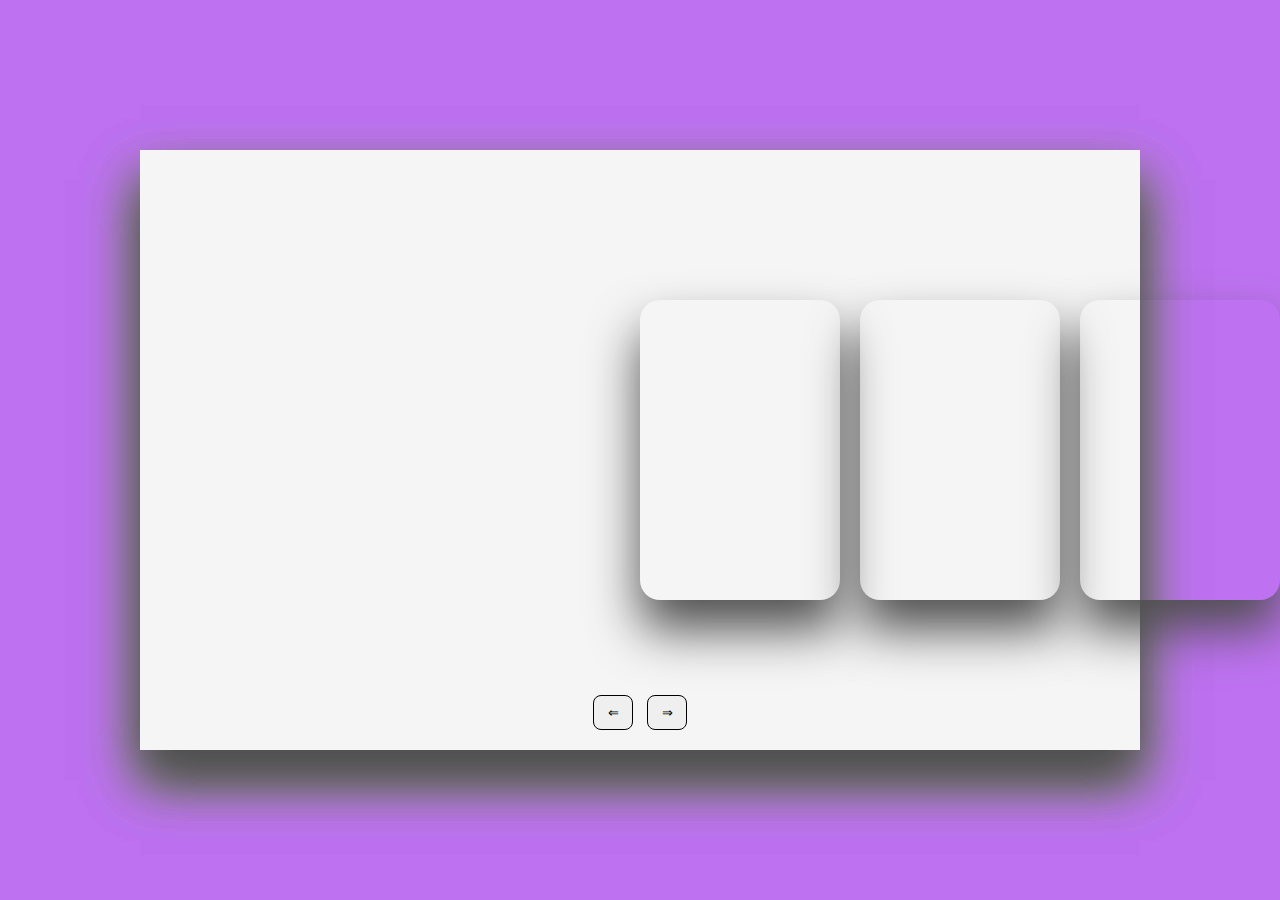
<file: index.html>
<!DOCTYPE html>
<html lang="en">
  <head>
    <meta charset="utf-8" />
    <title>Weather App</title>

    <meta name="viewport" content="width=device-width, initial-scale=1.0" />
    <style>
      * {
        margin: 0;
        padding: 0;
        box-sizing: border-box;
      }

      body {
        background: rgb(190, 114, 241);
        overflow: hidden;
      }

      a {
        font-size: large;
        font-family: "Lucida Sans", "Lucida Sans Regular", "Lucida Grande",
          "Lucida Sans Unicode", Geneva, Verdana, sans-serif;
        font-weight: 300;
        color: black;
      }

      .container {
        position: absolute;
        top: 50%;
        left: 50%;
        transform: translate(-50%, -50%);
        width: 1000px;
        height: 600px;
        background: #f5f5f5;
        box-shadow: 0 30px 50px #dbdbdb;
      }

      .container .slide .item {
        width: 200px;
        height: 300px;
        position: absolute;
        top: 50%;
        transform: translate(0, -50%);
        border-radius: 20px;
        box-shadow: 0 30px 50px #505050;
        background-position: 50% 50%;
        background-size: cover;
        display: inline-block;
        transition: 0.5s;
      }

      .slide .item:nth-child(1),
      .slide .item:nth-child(2) {
        top: 0;
        left: 0;
        transform: translate(0, 0);
        border-radius: 0;
        width: 100%;
        height: 100%;
      }

      .slide .item:nth-child(3) {
        left: 50%;
      }
      .slide .item:nth-child(4) {
        left: calc(50% + 220px);
      }
      .slide .item:nth-child(5) {
        left: calc(50% + 440px);
      }

      .slide .item:nth-child(n + 6) {
        left: calc(50% + 660px);
        opacity: 0;
      }

      .item .content {
        position: absolute;
        top: 50%;
        left: 100px;
        width: 300px;
        text-align: left;
        color: #fff;
        transform: translate(0, -50%);
        font-family: system-ui;
        display: none;
      }

      .slide .item:nth-child(2) .content {
        display: block;
      }

      .content .name {
        font-size: 40px;
        text-transform: uppercase;
        font-weight: bold;
        opacity: 0;
        animation: animate 1s ease-in-out 1 forwards;
      }

      .but {
        background-color: rgb(99, 212, 243);
      }

      .but :hover {
        background-color: aquamarine;
      }

      .content .des {
        margin-top: 10px;
        margin-bottom: 20px;
        opacity: 0;
        animation: animate 1s ease-in-out 0.3s 1 forwards;
      }

      .content button {
        padding: 10px 20px;
        border: none;
        cursor: pointer;
        opacity: 0;
        animation: animate 1s ease-in-out 0.6s 1 forwards;
      }

      @keyframes animate {
        from {
          opacity: 0;
          transform: translate(0, 100px);
          filter: blur(33px);
        }

        to {
          opacity: 1;
          transform: translate(0);
          filter: blur(0);
        }
      }

      .button {
        width: 100%;
        text-align: center;
        position: absolute;
        bottom: 20px;
      }

      button:hover {
        background-color: rgb(241, 229, 55);
      }

      .button button {
        width: 40px;
        height: 35px;
        border-radius: 8px;
        border: none;
        cursor: pointer;
        margin: 0 5px;
        border: 1px solid #000;
        transition: 0.3s;
      }

      .button button:hover {
        background: #ed312dd2;
        color: #fff;
      }
    </style>
  </head>

  <body>
    <div class="container">
      <div class="slide">
        <div
          class="item"
          style="
            background-image: url(https://e0.pxfuel.com/wallpapers/443/350/desktop-wallpaper-winter-cloudy-weather-winter.jpg);
          "
        >
          <div class="content">
            <div class="name">The weather App</div>
            <div class="des">
              Welcome to our weather website, your go-to destination for
              accurate and up-to-date weather forecasts! Whether you're planning
              a weekend getaway, scheduling outdoor activities, or simply
              staying informed about the weather in your area, we've got you
              covered.
            </div>

            <button>
              <a href="forth.html">See More</a>
            </button>
          </div>
        </div>
        <div
          class="item"
          style="
            background-image: url(https://c4.wallpaperflare.com/wallpaper/362/276/920/nature-4k-pc-full-hd-wallpaper-preview.jpg);
          "
        >
          <div class="content">
            <div class="name">Today's weather</div>
            <div class="des">
              Across different regions, today's weather varies, with some areas
              experiencing sunshine, while others might encounter rain or even
              snow. Understanding these conditions enables us to make informed
              decisions and adapt our schedules accordingly. From checking the
              temperature to monitoring precipitation chances, each aspect of
              today's weather plays a crucial role in our daily lives.
            </div>

            <button>
              <a href="third.html">See More</a>
            </button>
          </div>
        </div>

        <div
          class="item"
          style="
            background-image: url(https://e0.pxfuel.com/wallpapers/850/193/desktop-wallpaper-paper-boat-awesome-paper-boat.jpg);
          "
        >
          <div class="content">
            <div class="name">Wheather Forcast</div>
            <div class="des">
              This forecast provides essential details such as temperature,
              conditions, wind speed, precipitation chance, sunrise and sunset
              times, and a summary of what to expect throughout the day. It's
              concise, informative, and provides users with the necessary
              information to plan their day accordingly.
            </div>

            <button>
              <a href="second.html">See More</a>
            </button>
          </div>
        </div>
        <div
          class="item"
          style="background-image: url(https://i.ibb.co/Bq4Q0M8/img4.jpg)"
        >
          <div class="content">
            <div class="name">About Team</div>
            <div class="des">
              Welcome to our weather website, your go-to destination for
              accurate and up-to-date weather forecasts! Whether you're planning
              a weekend getaway, scheduling outdoor activities, or simply
              staying informed about the weather in your area, we've got you
              covered.
            </div>

            <button>
              <a href="About.html">See More</a>
            </button>
          </div>
        </div>
        <div
          class="item"
          style="
            background-image: url(https://c4.wallpaperflare.com/wallpaper/2/674/367/nature-trees-plants-wooden-floor-walkway-hd-wallpaper-preview.jpg);
          "
        >
          <div class="content">
            <div class="name">Today's weather</div>
            <div class="des">
              Across different regions, today's weather varies, with some areas
              experiencing sunshine, while others might encounter rain or even
              snow. Understanding these conditions enables us to make informed
              decisions and adapt our schedules accordingly. From checking the
              temperature to monitoring precipitation chances, each aspect of
              today's weather plays a crucial role in our daily lives.
            </div>

            <button>
              <a href="third.html">See More</a>
            </button>
          </div>
        </div>
        <div
          class="item"
          style="background-image: url(https://i.ibb.co/RNkk6L0/img6.jpg)"
        >
          <div class="content">
            <div class="name">Wheather Forcast</div>
            <div class="des">
              This forecast provides essential details such as temperature,
              conditions, wind speed, precipitation chance, sunrise and sunset
              times, and a summary of what to expect throughout the day. It's
              concise, informative, and provides users with the necessary
              information to plan their day accordingly.
            </div>

            <button>
              <a href="second.html">See more</a>
            </button>
          </div>
        </div>
      </div>

      <div class="button">
        <button class="prev" placeholder="←">
          <i class="fa-solid fa-arrow-left"></i>
          ⇐
        </button>
        <button class="next" aria-placeholder="→">
          <i class="fa-solid fa-arrow-right"></i>
          ⇒
        </button>
      </div>
    </div>
    <script src="js3.js"></script>
  </body>
</html>
</file>
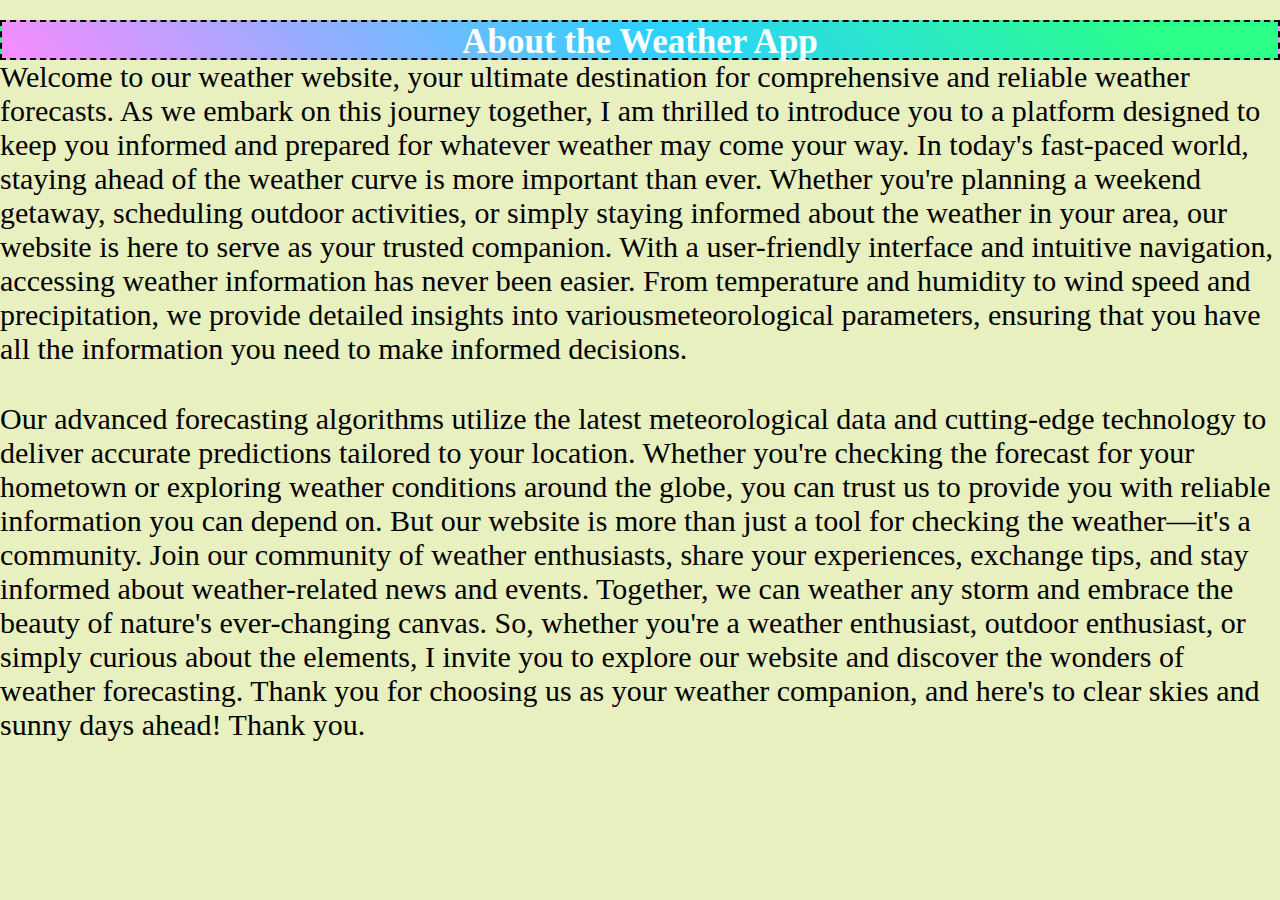
<file: forth.html>
<!DOCTYPE html>
<html lang="en">
  <head>
    <meta charset="UTF-8" />
    <meta name="viewport" content="width=device-width, initial-scale=1.0" />
    <title>About</title>
    <style>
      * {
        margin: 0;
        padding: 0;
        box-sizing: border-box;
      }
      body {
        background-color: rgb(231, 240, 190);
      }
      h1 {
        color: crimson;
        text-align: center;
        font-size: 35px;
        color: white;
        background-color: #fa8bff;
        background-image: linear-gradient(
          45deg,
          #fa8bff 0%,
          #2bd2ff 52%,
          #2bff88 90%
        );
        margin-top: 20px;
        height: 40px;
        width: 100%;

        border: 2px dashed black;
      }
      p {
        color: black;
        font-size: 30px;
      }
    </style>
  </head>
  <body>
    <h1>About the Weather App</h1>
    <p id="card">
      Welcome to our weather website, your ultimate destination for
      comprehensive and reliable weather forecasts. As we embark on this journey
      together, I am thrilled to introduce you to a platform designed to keep
      you informed and prepared for whatever weather may come your way. In
      today's fast-paced world, staying ahead of the weather curve is more
      important than ever. Whether you're planning a weekend getaway, scheduling
      outdoor activities, or simply staying informed about the weather in your
      area, our website is here to serve as your trusted companion. With a
      user-friendly interface and intuitive navigation, accessing weather
      information has never been easier. From temperature and humidity to wind
      speed and precipitation, we provide detailed insights into
      variousmeteorological parameters, ensuring that you have all the
      information you need to make informed decisions.
    </p>

    <br />
    <br />
    <p>
      Our advanced forecasting algorithms utilize the latest meteorological data
      and cutting-edge technology to deliver accurate predictions tailored to
      your location. Whether you're checking the forecast for your hometown or
      exploring weather conditions around the globe, you can trust us to provide
      you with reliable information you can depend on. But our website is more
      than just a tool for checking the weather—it's a community. Join our
      community of weather enthusiasts, share your experiences, exchange tips,
      and stay informed about weather-related news and events. Together, we can
      weather any storm and embrace the beauty of nature's ever-changing canvas.
      So, whether you're a weather enthusiast, outdoor enthusiast, or simply
      curious about the elements, I invite you to explore our website and
      discover the wonders of weather forecasting. Thank you for choosing us as
      your weather companion, and here's to clear skies and sunny days ahead!
      Thank you.
    </p>
  </body>
</html>
</file>
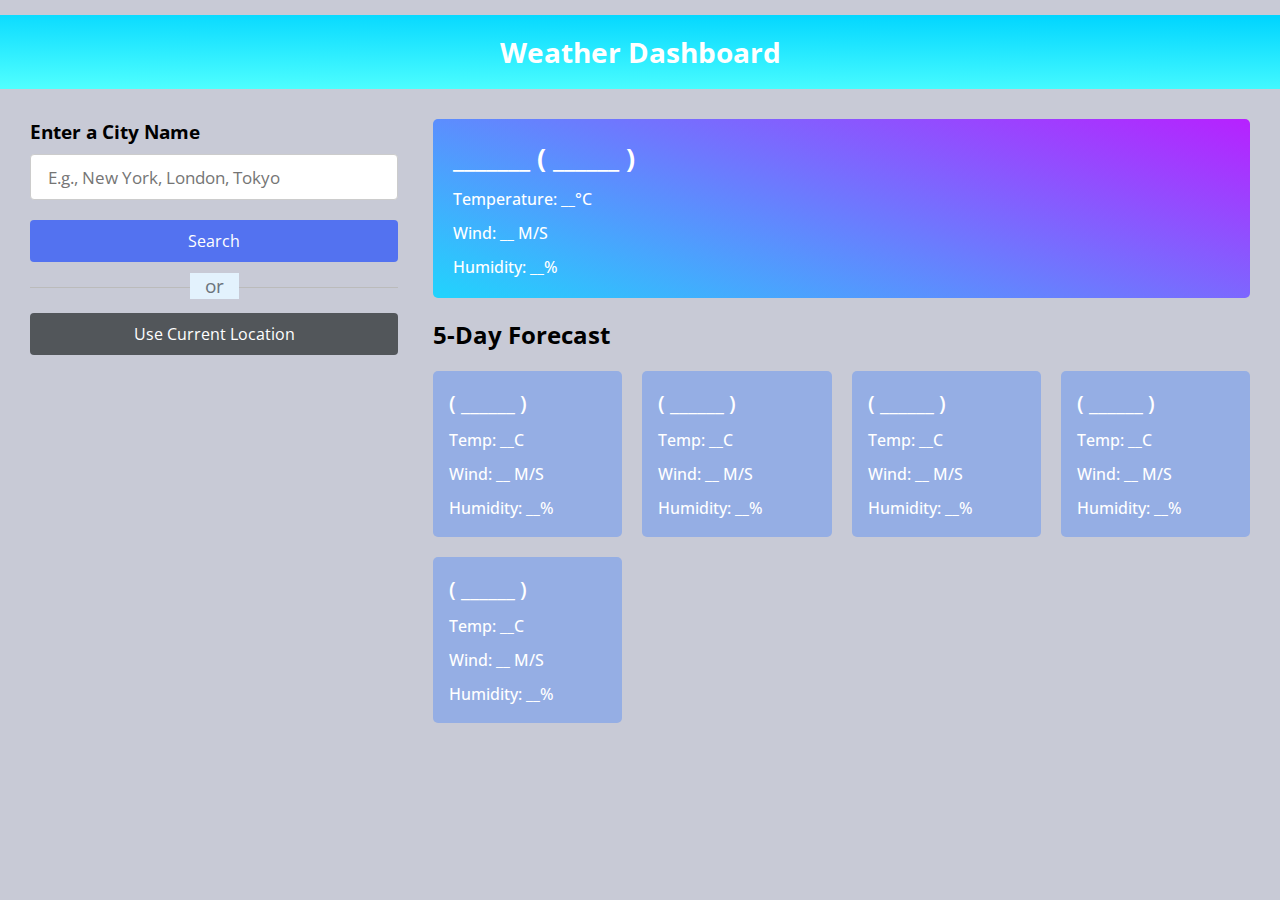
<file: second.html>
<!DOCTYPE html>
<html lang="en">
  <head>
    <meta charset="utf-8" />
    <title>Weather App</title>

    <meta name="viewport" content="width=device-width, initial-scale=1.0" />
    <!-- <link rel="stylesheet" href="css2.css" /> -->
    <style>
      @import url("https://fonts.googleapis.com/css2?family=Open+Sans:wght@400;500;600;700&display=swap");
      * {
        margin: 0;
        padding: 0;
        box-sizing: border-box;
        font-family: "Open Sans", sans-serif;
      }
      body {
        background: #c8cad6;
      }
      h1 {
        background-image: linear-gradient(
          180.7deg,
          rgba(0, 213, 255, 1) 2.5%,
          rgba(79, 255, 255, 1) 97.7%
        );
        font-size: 1.75rem;
        text-align: center;
        padding: 18px 0;
        margin-top: 15px;
        color: #fff;
      }
      .container {
        display: flex;
        gap: 35px;
        padding: 30px;
      }
      .weather-input {
        width: 550px;
      }
      .weather-input input {
        height: 46px;
        width: 100%;
        outline: none;
        font-size: 1.07rem;
        padding: 0 17px;
        margin: 10px 0 20px 0;
        border-radius: 4px;
        border: 1px solid #ccc;
      }
      .weather-input input:focus {
        padding: 0 16px;
        border: 2px solid #5372f0;
      }
      .weather-input .separator {
        height: 1px;
        width: 100%;
        margin: 25px 0;
        background: #bbbbbb;
        display: flex;
        align-items: center;
        justify-content: center;
      }
      .weather-input .separator::before {
        content: "or";
        color: #6c757d;
        font-size: 1.18rem;
        padding: 0 15px;
        margin-top: -4px;
        background: #e3f2fd;
      }
      .weather-input button {
        width: 100%;
        padding: 10px 0;
        cursor: pointer;
        outline: none;
        border: none;
        border-radius: 4px;
        font-size: 1rem;
        color: #fff;
        background: #5372f0;
        transition: 0.2s ease;
      }
      .weather-input .search-btn:hover {
        background: #2c52ed;
      }
      .weather-input .location-btn {
        background: #52565a;
      }
      .weather-input .location-btn:hover {
        background: #5a5e62;
      }
      .weather-data {
        width: 100%;
      }
      .weather-data .current-weather {
        color: #fff;
        background-color: #21d4fd;
        background-image: linear-gradient(19deg, #21d4fd 0%, #b721ff 100%);
        border-radius: 5px;
        padding: 20px 70px 20px 20px;
        display: flex;
        justify-content: space-between;
      }
      .current-weather h2 {
        font-weight: 700;
        font-size: 1.7rem;
      }
      .weather-data h6 {
        margin-top: 12px;
        font-size: 1rem;
        font-weight: 500;
      }
      .current-weather .icon {
        text-align: center;
      }
      .current-weather .icon img {
        max-width: 120px;
        margin-top: -15px;
      }
      .current-weather .icon h6 {
        margin-top: -10px;
        text-transform: capitalize;
      }
      .days-forecast h2 {
        margin: 20px 0;
        font-size: 1.5rem;
      }
      .days-forecast .weather-cards {
        display: flex;
        gap: 20px;
      }
      .weather-cards .card {
        color: #fff;
        padding: 18px 16px;
        list-style: none;
        width: calc(100% / 5);
        background: #95aee4;
        border-radius: 5px;
      }
      .weather-cards .card h3 {
        font-size: 1.3rem;
        font-weight: 600;
      }
      .weather-cards .card img {
        max-width: 70px;
        margin: 5px 0 -12px 0;
      }

      @media (max-width: 1400px) {
        .weather-data .current-weather {
          padding: 20px;
        }
        .weather-cards {
          flex-wrap: wrap;
        }
        .weather-cards .card {
          width: calc(100% / 4 - 15px);
        }
      }
      @media (max-width: 1200px) {
        .weather-cards .card {
          width: calc(100% / 3 - 15px);
        }
      }
      @media (max-width: 950px) {
        .weather-input {
          width: 450px;
        }
        .weather-cards .card {
          width: calc(100% / 2 - 10px);
        }
      }
      @media (max-width: 750px) {
        h1 {
          font-size: 1.45rem;
          padding: 16px 0;
        }
        .container {
          flex-wrap: wrap;
          padding: 15px;
        }
        .weather-input {
          width: 100%;
        }
        .weather-data h2 {
          font-size: 1.35rem;
        }
      }
    </style>
  </head>
  <body>
    <h1>Weather Dashboard</h1>
    <div class="container">
      <div class="weather-input">
        <h3>Enter a City Name</h3>
        <input
          class="city-input"
          type="text"
          placeholder="E.g., New York, London, Tokyo"
        />
        <button class="search-btn">Search</button>
        <div class="separator"></div>
        <button class="location-btn">Use Current Location</button>
      </div>
      <div class="weather-data">
        <div class="current-weather">
          <div class="details">
            <h2>_______ ( ______ )</h2>
            <h6>Temperature: __°C</h6>
            <h6>Wind: __ M/S</h6>
            <h6>Humidity: __%</h6>
          </div>
        </div>
        <div class="days-forecast">
          <h2>5-Day Forecast</h2>
          <ul class="weather-cards">
            <li class="card">
              <h3>( ______ )</h3>
              <h6>Temp: __C</h6>
              <h6>Wind: __ M/S</h6>
              <h6>Humidity: __%</h6>
            </li>
            <li class="card">
              <h3>( ______ )</h3>
              <h6>Temp: __C</h6>
              <h6>Wind: __ M/S</h6>
              <h6>Humidity: __%</h6>
            </li>
            <li class="card">
              <h3>( ______ )</h3>
              <h6>Temp: __C</h6>
              <h6>Wind: __ M/S</h6>
              <h6>Humidity: __%</h6>
            </li>
            <li class="card">
              <h3>( ______ )</h3>
              <h6>Temp: __C</h6>
              <h6>Wind: __ M/S</h6>
              <h6>Humidity: __%</h6>
            </li>
            <li class="card">
              <h3>( ______ )</h3>
              <h6>Temp: __C</h6>
              <h6>Wind: __ M/S</h6>
              <h6>Humidity: __%</h6>
            </li>
          </ul>
        </div>
      </div>
    </div>
    <script src="js2.js"></script>
  </body>
</html>
</file>
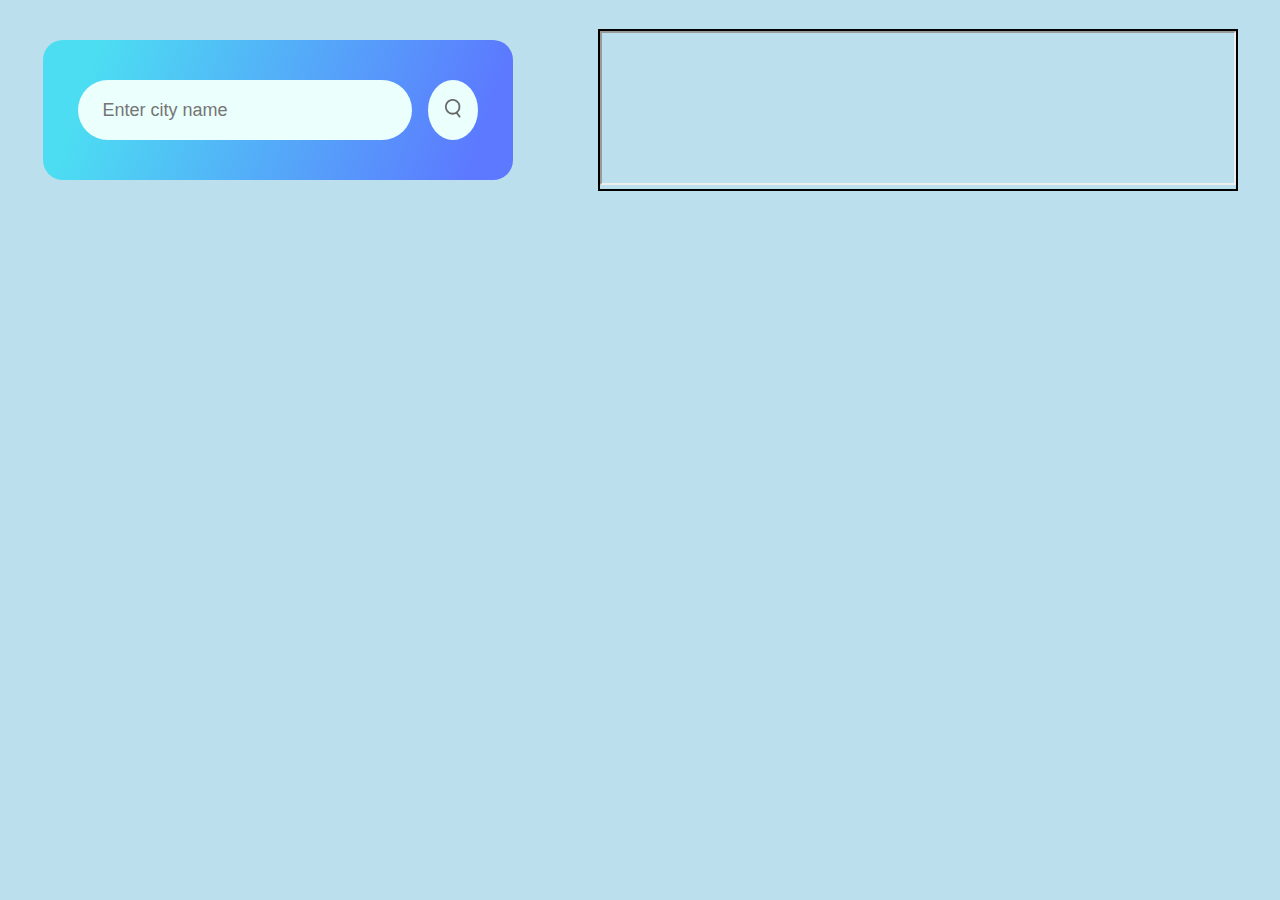
<file: third.html>
<!DOCTYPE html>
<html lang="en">
  <head>
    <meta charset="UTF-8" />
    <meta name="viewport" content="width=device-width, initial-scale=1.0" />
    <title>Wheather App</title>
    <!-- <link rel="stylesheet" href="css.css" /> -->
    <style>
      * {
        margin: 0;
        padding: 0;
        box-sizing: border-box;
        font-family: "Poppins", sans-serif;
      }

      body {
        background-color: rgb(187, 223, 236);
      }

      .main {
        width: 100%;
        height: 100%;
        display: flex;
        justify-content: center;
      }

      .card {
        height: 100%;
        width: 50%;
        max-width: 470px;
        background-image: linear-gradient(
          109.5deg,
          rgba(76, 221, 242, 1) 11.2%,
          rgba(92, 121, 255, 1) 91.1%
        );
        color: #fff;
        margin: 40px auto;
        border-radius: 20px;
        padding: 40px 35px;
        text-align: center;
      }

      .map {
        width: 50%;
        height: 100%;
        margin: auto;

        border: 2px solid black;
      }

      ::-webkit-scrollbar {
        width: 10px;
        display: none;
      }

      iframe {
        height: 100%;
        width: 100%;
      }

      .search {
        width: 100%;
        display: flex;
        align-items: center;
        justify-content: space-between;
      }

      .search input {
        border: 0;
        outline: 0;
        background: #ebfffc;
        color: #555;
        padding: 10px 25px;
        height: 60px;
        border-radius: 30px;
        flex: 1;
        margin-right: 16px;
        font-size: 18px;
      }

      .search button {
        border: 0;
        outline: 0;
        background: #ebfffc;
        border-radius: 50%;
        width: 50px;
        height: 60px;
        cursor: pointer;
      }

      .search button img {
        width: 16px;
      }

      .weather-icon {
        width: 170px;
        margin-top: 30px;
      }

      .weather h1 {
        font-size: 80px;
        font-weight: 500;
      }

      .weather h2 {
        font-size: 45px;
        font-weight: 400;
        margin-top: -10px;
      }

      .details {
        display: flex;
        align-items: center;
        justify-content: space-between;
        padding: 0 20px;
        margin-top: 50px;
      }

      .col {
        display: flex;
        align-items: center;
        text-align: left;
      }

      .col img {
        width: 40px;
        margin-right: 10px;
      }

      .humidity {
        font-size: 28px;
        margin-top: -6px;
      }
      .weather {
        display: none;
      }
    </style>
  </head>
  <body>
    <div class="main">
      <div class="card">
        <div class="search">
          <input type="text" placeholder="Enter city name" spellcheck="false" />
          <button><img src="/images/search.png" alt="" /></button>
        </div>
        <div class="weather">
          <img src="/images/rain.png" class="weather-icon" />
          <h1 class="temp"></h1>
          <h2 class="city"></h2>

          <div class="details">
            <div class="col">
              <img src="/images/humidity.png" alt="" />
              <div>
                <p class="humidity"></p>
                <p>Humidity</p>
              </div>
            </div>

            <div class="col">
              <img src="/images/wind.png" alt="" />
              <div>
                <p class="wind"></p>
                <p>wind Speed</p>
              </div>
            </div>
          </div>
        </div>
      </div>

      <div class="map">
        <iframe
          src="https://www.google.com/maps/embed?pb=!1m18!1m12!1m3!1d448183.7390591985!2d76.81307423177847!3d28.646677262463925!2m3!1f0!2f0!3f0!3m2!1i1024!2i768!4f13.1!3m3!1m2!1s0x390cfd5b347eb62d%3A0x37205b715389640!2sDelhi%2C%20India!5e0!3m2!1sen!2sus!4v1616986789795!5m2!1sen!2sus"
        ></iframe>
      </div>
    </div>

    <script src="/js.js"></script>
  </body>
</html>
</file>
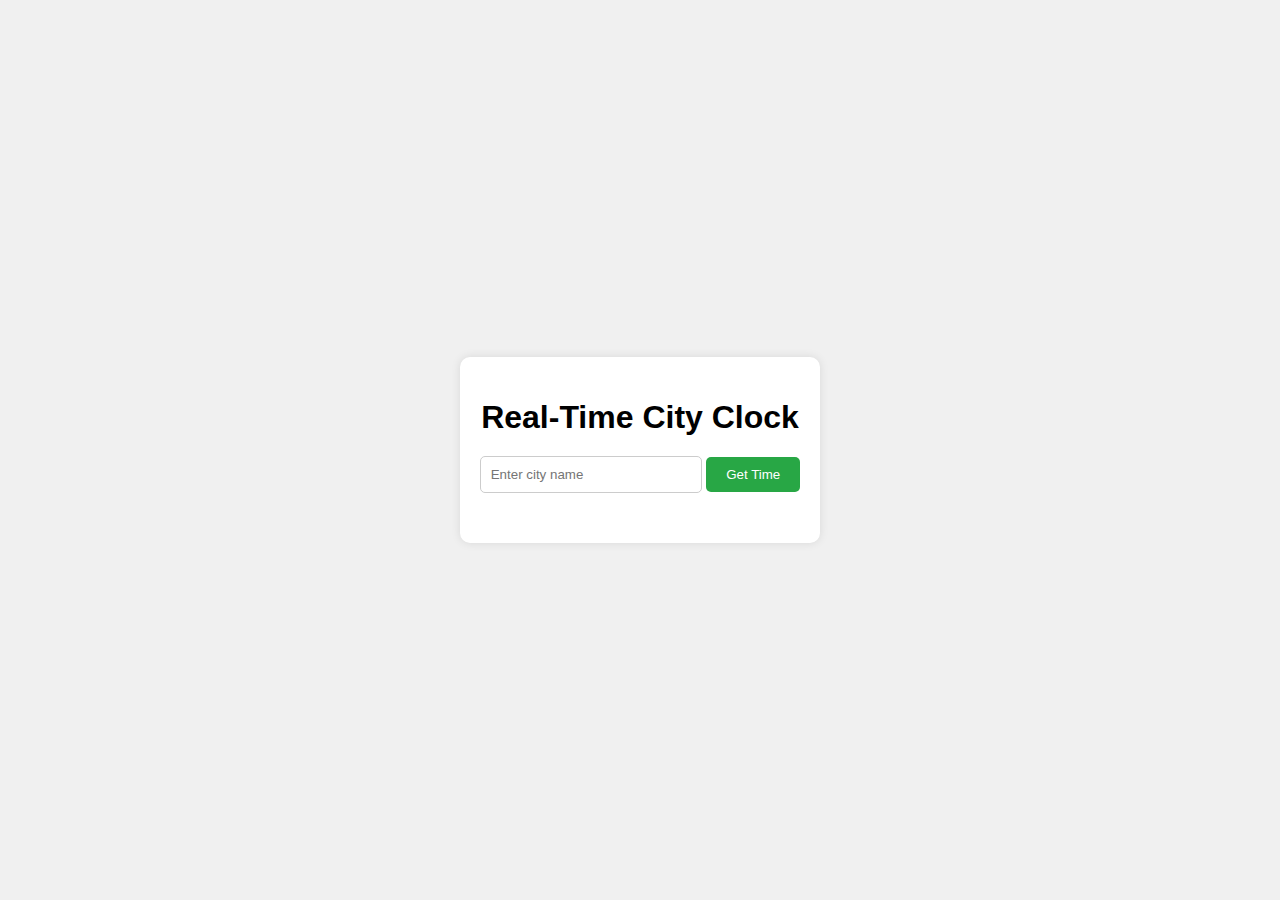
<file: time.html>
<!DOCTYPE html>
<html lang="en">
  <head>
    <meta charset="UTF-8" />
    <meta name="viewport" content="width=device-width, initial-scale=1.0" />
    <title>City Time Finder</title>
    <style>
      body {
        font-family: Arial, sans-serif;
        display: flex;
        justify-content: center;
        align-items: center;
        height: 100vh;
        background-color: #f0f0f0;
        margin: 0;
      }

      .container {
        text-align: center;
        background: white;
        padding: 20px;
        border-radius: 10px;
        box-shadow: 0 0 10px rgba(0, 0, 0, 0.1);
      }

      h1 {
        margin-bottom: 20px;
      }

      input[type="text"] {
        padding: 10px;
        width: 200px;
        border: 1px solid #ccc;
        border-radius: 5px;
        margin-bottom: 10px;
      }

      button {
        padding: 10px 20px;
        border: none;
        background-color: #28a745;
        color: white;
        border-radius: 5px;
        cursor: pointer;
      }

      button:hover {
        background-color: #218838;
      }

      .time-display {
        margin-top: 20px;
        font-size: 1.5em;
      }
    </style>
  </head>
  <body>
    <div class="container">
      <h1>Real-Time City Clock</h1>
      <input type="text" id="cityInput" placeholder="Enter city name" />
      <button onclick="getCityTime()">Get Time</button>
      <div id="timeDisplay" class="time-display"></div>
    </div>
    <script>
      function getCityTime() {
        const cityInput = document.getElementById("cityInput").value.trim();

        if (cityInput === "") {
          alert("Please enter a city name.");
          return;
        }

        const apiUrl = `http://worldtimeapi.org/api/timezone/Etc/GMT`;

        fetch(apiUrl)
          .then((response) => response.json())
          .then((data) => {
            if (data.error) {
              document.getElementById("timeDisplay").textContent =
                "City not found!";
            } else {
              const dateTime = new Date(data.datetime);
              const timeString = dateTime.toLocaleTimeString();
              document.getElementById(
                "timeDisplay"
              ).textContent = `Current time in ${cityInput}: ${timeString}`;
            }
          })
          .catch((error) => {
            console.error("Error fetching the time:", error);
            document.getElementById("timeDisplay").textContent =
              "An error occurred!";
          });
      }
    </script>
  </body>
</html>
</file>
<file: css2.css>
@import url("https://fonts.googleapis.com/css2?family=Open+Sans:wght@400;500;600;700&display=swap");
* {
  margin: 0;
  padding: 0;
  box-sizing: border-box;
  font-family: "Open Sans", sans-serif;
}
body {
  background: #c8cad6;
}
h1 {
  background-image: linear-gradient(
    180.7deg,
    rgba(0, 213, 255, 1) 2.5%,
    rgba(79, 255, 255, 1) 97.7%
  );
  font-size: 1.75rem;
  text-align: center;
  padding: 18px 0;
  margin-top: 15px;
  color: #fff;
}
.container {
  display: flex;
  gap: 35px;
  padding: 30px;
}
.weather-input {
  width: 550px;
}
.weather-input input {
  height: 46px;
  width: 100%;
  outline: none;
  font-size: 1.07rem;
  padding: 0 17px;
  margin: 10px 0 20px 0;
  border-radius: 4px;
  border: 1px solid #ccc;
}
.weather-input input:focus {
  padding: 0 16px;
  border: 2px solid #5372f0;
}
.weather-input .separator {
  height: 1px;
  width: 100%;
  margin: 25px 0;
  background: #bbbbbb;
  display: flex;
  align-items: center;
  justify-content: center;
}
.weather-input .separator::before {
  content: "or";
  color: #6c757d;
  font-size: 1.18rem;
  padding: 0 15px;
  margin-top: -4px;
  background: #e3f2fd;
}
.weather-input button {
  width: 100%;
  padding: 10px 0;
  cursor: pointer;
  outline: none;
  border: none;
  border-radius: 4px;
  font-size: 1rem;
  color: #fff;
  background: #5372f0;
  transition: 0.2s ease;
}
.weather-input .search-btn:hover {
  background: #2c52ed;
}
.weather-input .location-btn {
  background: #52565a;
}
.weather-input .location-btn:hover {
  background: #5a5e62;
}
.weather-data {
  width: 100%;
}
.weather-data .current-weather {
  color: #fff;
  background-color: #21d4fd;
  background-image: linear-gradient(19deg, #21d4fd 0%, #b721ff 100%);
  border-radius: 5px;
  padding: 20px 70px 20px 20px;
  display: flex;
  justify-content: space-between;
}
.current-weather h2 {
  font-weight: 700;
  font-size: 1.7rem;
}
.weather-data h6 {
  margin-top: 12px;
  font-size: 1rem;
  font-weight: 500;
}
.current-weather .icon {
  text-align: center;
}
.current-weather .icon img {
  max-width: 120px;
  margin-top: -15px;
}
.current-weather .icon h6 {
  margin-top: -10px;
  text-transform: capitalize;
}
.days-forecast h2 {
  margin: 20px 0;
  font-size: 1.5rem;
}
.days-forecast .weather-cards {
  display: flex;
  gap: 20px;
}
.weather-cards .card {
  color: #fff;
  padding: 18px 16px;
  list-style: none;
  width: calc(100% / 5);
  background: #95aee4;
  border-radius: 5px;
}
.weather-cards .card h3 {
  font-size: 1.3rem;
  font-weight: 600;
}
.weather-cards .card img {
  max-width: 70px;
  margin: 5px 0 -12px 0;
}

@media (max-width: 1400px) {
  .weather-data .current-weather {
    padding: 20px;
  }
  .weather-cards {
    flex-wrap: wrap;
  }
  .weather-cards .card {
    width: calc(100% / 4 - 15px);
  }
}
@media (max-width: 1200px) {
  .weather-cards .card {
    width: calc(100% / 3 - 15px);
  }
}
@media (max-width: 950px) {
  .weather-input {
    width: 450px;
  }
  .weather-cards .card {
    width: calc(100% / 2 - 10px);
  }
}
@media (max-width: 750px) {
  h1 {
    font-size: 1.45rem;
    padding: 16px 0;
  }
  .container {
    flex-wrap: wrap;
    padding: 15px;
  }
  .weather-input {
    width: 100%;
  }
  .weather-data h2 {
    font-size: 1.35rem;
  }
}
</file>
<file: css.css>
* {
  margin: 0;
  padding: 0;
  box-sizing: border-box;
  font-family: "Poppins", sans-serif;
}

body {
  background-color: rgb(187, 223, 236);
}

.main {
  width: 100%;
  height: 100%;
  display: flex;
  justify-content: center;
}

.card {
  height: 100%;
  width: 50%;
  max-width: 470px;
  background-image: linear-gradient(
    109.5deg,
    rgba(76, 221, 242, 1) 11.2%,
    rgba(92, 121, 255, 1) 91.1%
  );
  color: #fff;
  margin: 40px auto;
  border-radius: 20px;
  padding: 40px 35px;
  text-align: center;
}

.map {
  width: 50%;
  height: 100%;
  margin: auto;

  border: 2px solid black;
}

::-webkit-scrollbar {
  width: 10px;
  display: none;
}

iframe {
  height: 100%;
  width: 100%;
}

.search {
  width: 100%;
  display: flex;
  align-items: center;
  justify-content: space-between;
}

.search input {
  border: 0;
  outline: 0;
  background: #ebfffc;
  color: #555;
  padding: 10px 25px;
  height: 60px;
  border-radius: 30px;
  flex: 1;
  margin-right: 16px;
  font-size: 18px;
}

.search button {
  border: 0;
  outline: 0;
  background: #ebfffc;
  border-radius: 50%;
  width: 50px;
  height: 60px;
  cursor: pointer;
}

.search button img {
  width: 16px;
}

.weather-icon {
  width: 170px;
  margin-top: 30px;
}

.weather h1 {
  font-size: 80px;
  font-weight: 500;
}

.weather h2 {
  font-size: 45px;
  font-weight: 400;
  margin-top: -10px;
}

.details {
  display: flex;
  align-items: center;
  justify-content: space-between;
  padding: 0 20px;
  margin-top: 50px;
}

.col {
  display: flex;
  align-items: center;
  text-align: left;
}

.col img {
  width: 40px;
  margin-right: 10px;
}

.humidity {
  font-size: 28px;
  margin-top: -6px;
}
.weather {
  display: none;
}
</file>
